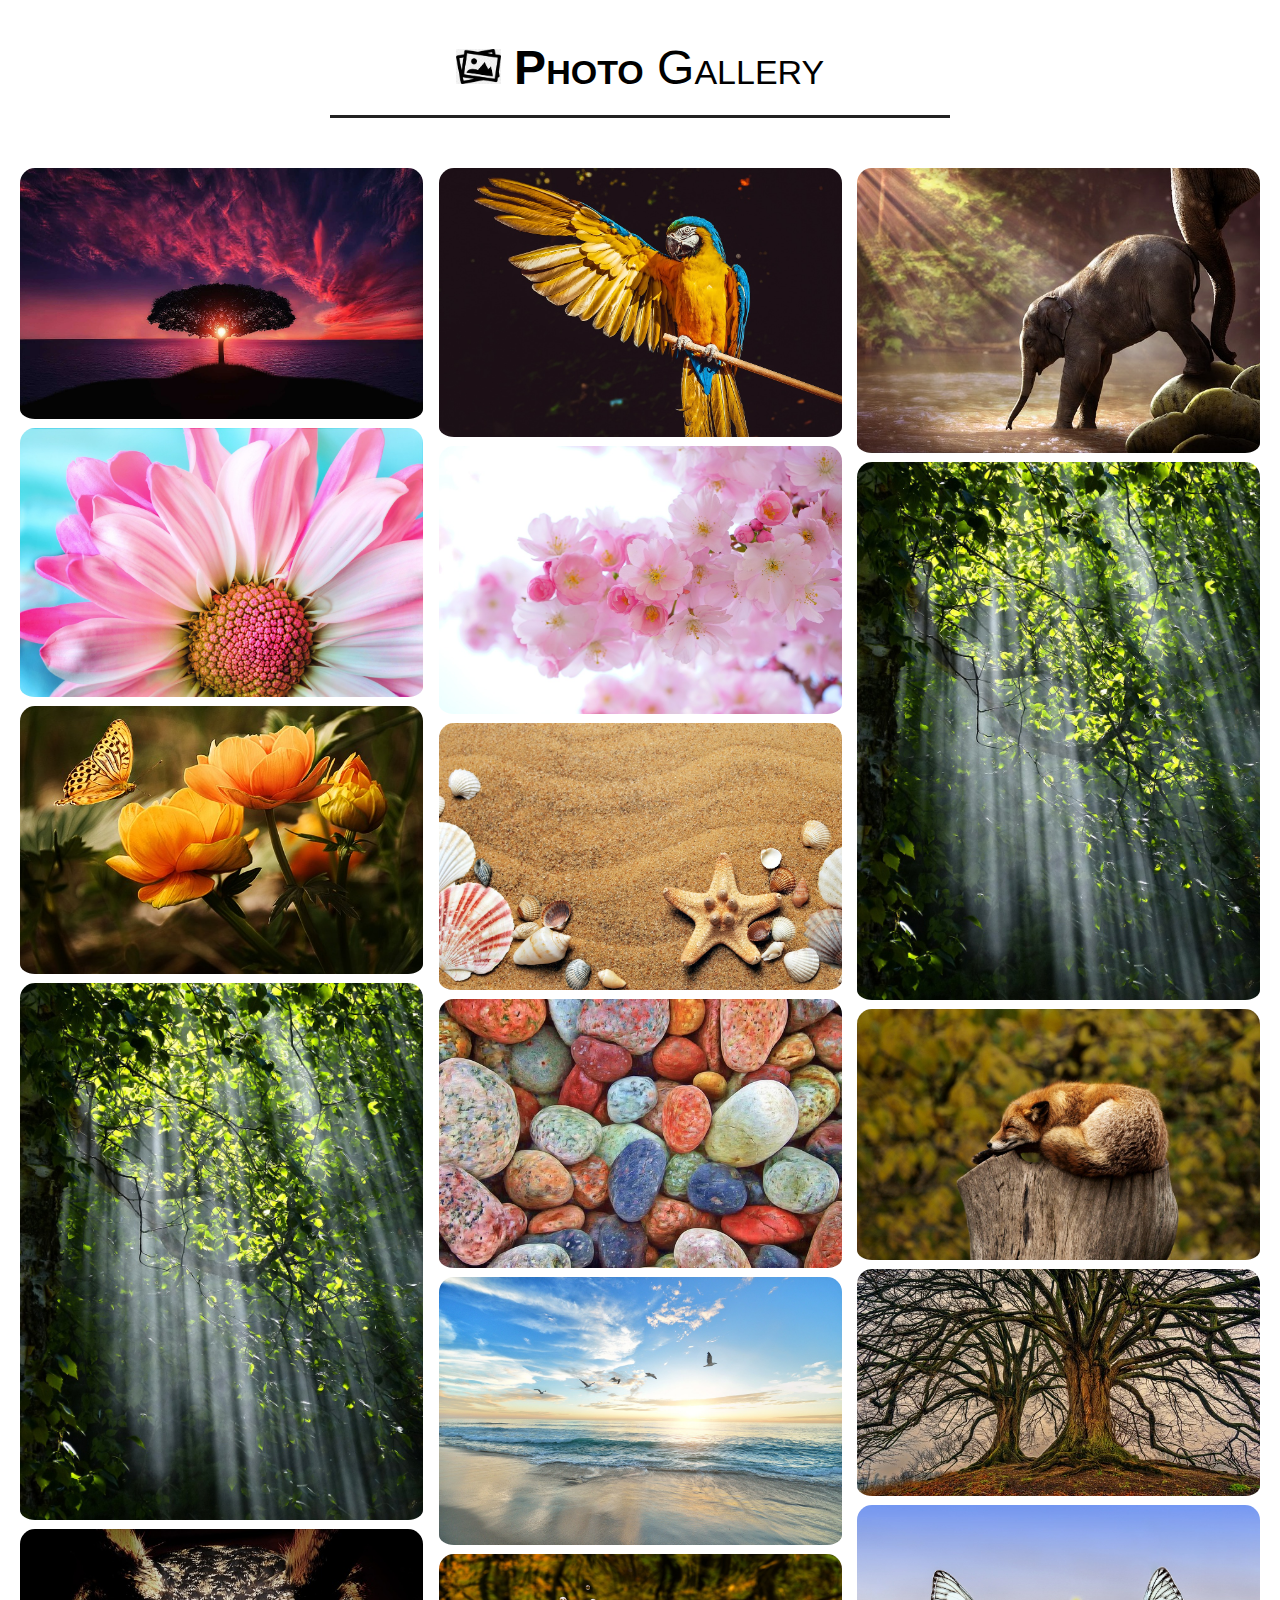
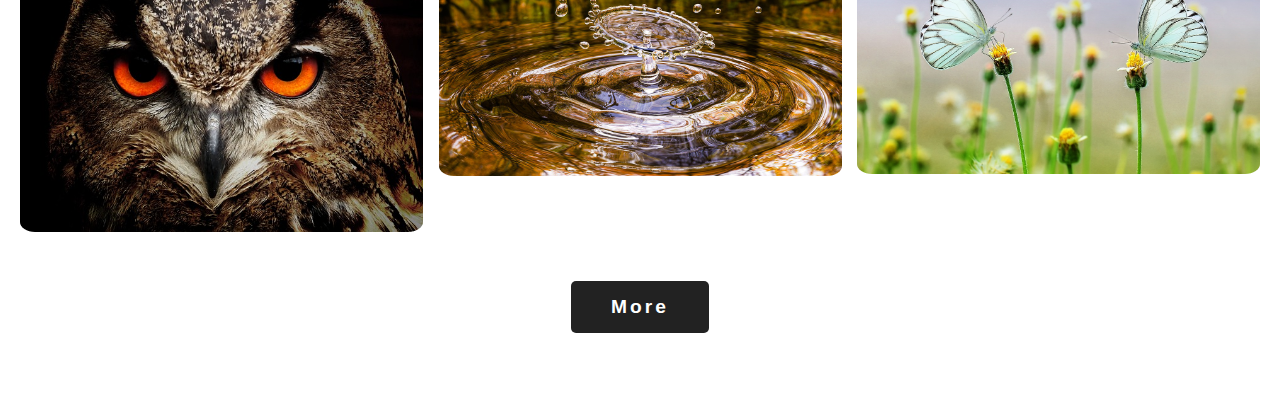
<file: PhotoGallery/index.html>
<!DOCTYPE html>
<html lang="en">
<head>
    <meta charset="UTF-8">
    <meta name="viewport" content="width=device-width, initial-scale=1.0">
    <link rel="stylesheet" href="style.css" type="text/css">
    <link rel=icon href="Pictures/icon.jpg">
    <title>Image Gallery</title>
</head>
<body>
    <div class="container">
        <div class="heading">
        <h3><img src="Pictures/heading.jpg" width="45"> Photo <span>Gallery</span></h3> 
        </div>
        <div class="box">
            <div class="full-img" id="fullImgBox">
                <img src="Pictures/1.jpg" id="fullImg">
                <span onclick="closeFullImg()">X</span>
            </div>
            <div class="nature">
            <img src="Pictures/1.jpg" onclick="openFullImg(this.src)">
                <img src="Pictures/2.jpg" onclick="openFullImg(this.src)">
                    <img src="Pictures/3.jpg" onclick="openFullImg(this.src)">
                        <img src="Pictures/4.jpg" onclick="openFullImg(this.src)">
                            <img src="Pictures/5.jpg" onclick="openFullImg(this.src)">
                                
            </div>

            <div class="nature">
                <img src="Pictures/6.jpg" onclick="openFullImg(this.src)">
                    <img src="Pictures/7.jpg" onclick="openFullImg(this.src)">
                        <img src="Pictures/8.jpg" onclick="openFullImg(this.src)">
                            <img src="Pictures/9.jpg" onclick="openFullImg(this.src)">
                                <img src="Pictures/10.jpg" onclick="openFullImg(this.src )">
                                    <img src="Pictures/16.jpg" onclick="openFullImg(this.src )">
                                   
            </div>

            <div class="nature">
                <img src="Pictures/11.jpg" onclick="openFullImg(this.src)">
                    <img src="Pictures/12.jpg" onclick="openFullImg(this.src)">
                        <img src="Pictures/13.jpg" onclick="openFullImg(this.src)">
                            <img src="Pictures/14.jpg" onclick="openFullImg(this.src)">
                                <img src="Pictures/15.jpg" onclick="openFullImg(this.src)">

            </div>

        </div>
        <div class="btn">
            <a href="#">More</a>
        </div>
    </div>
    <script src="script.js"></script>
</body>
</html>
</file>
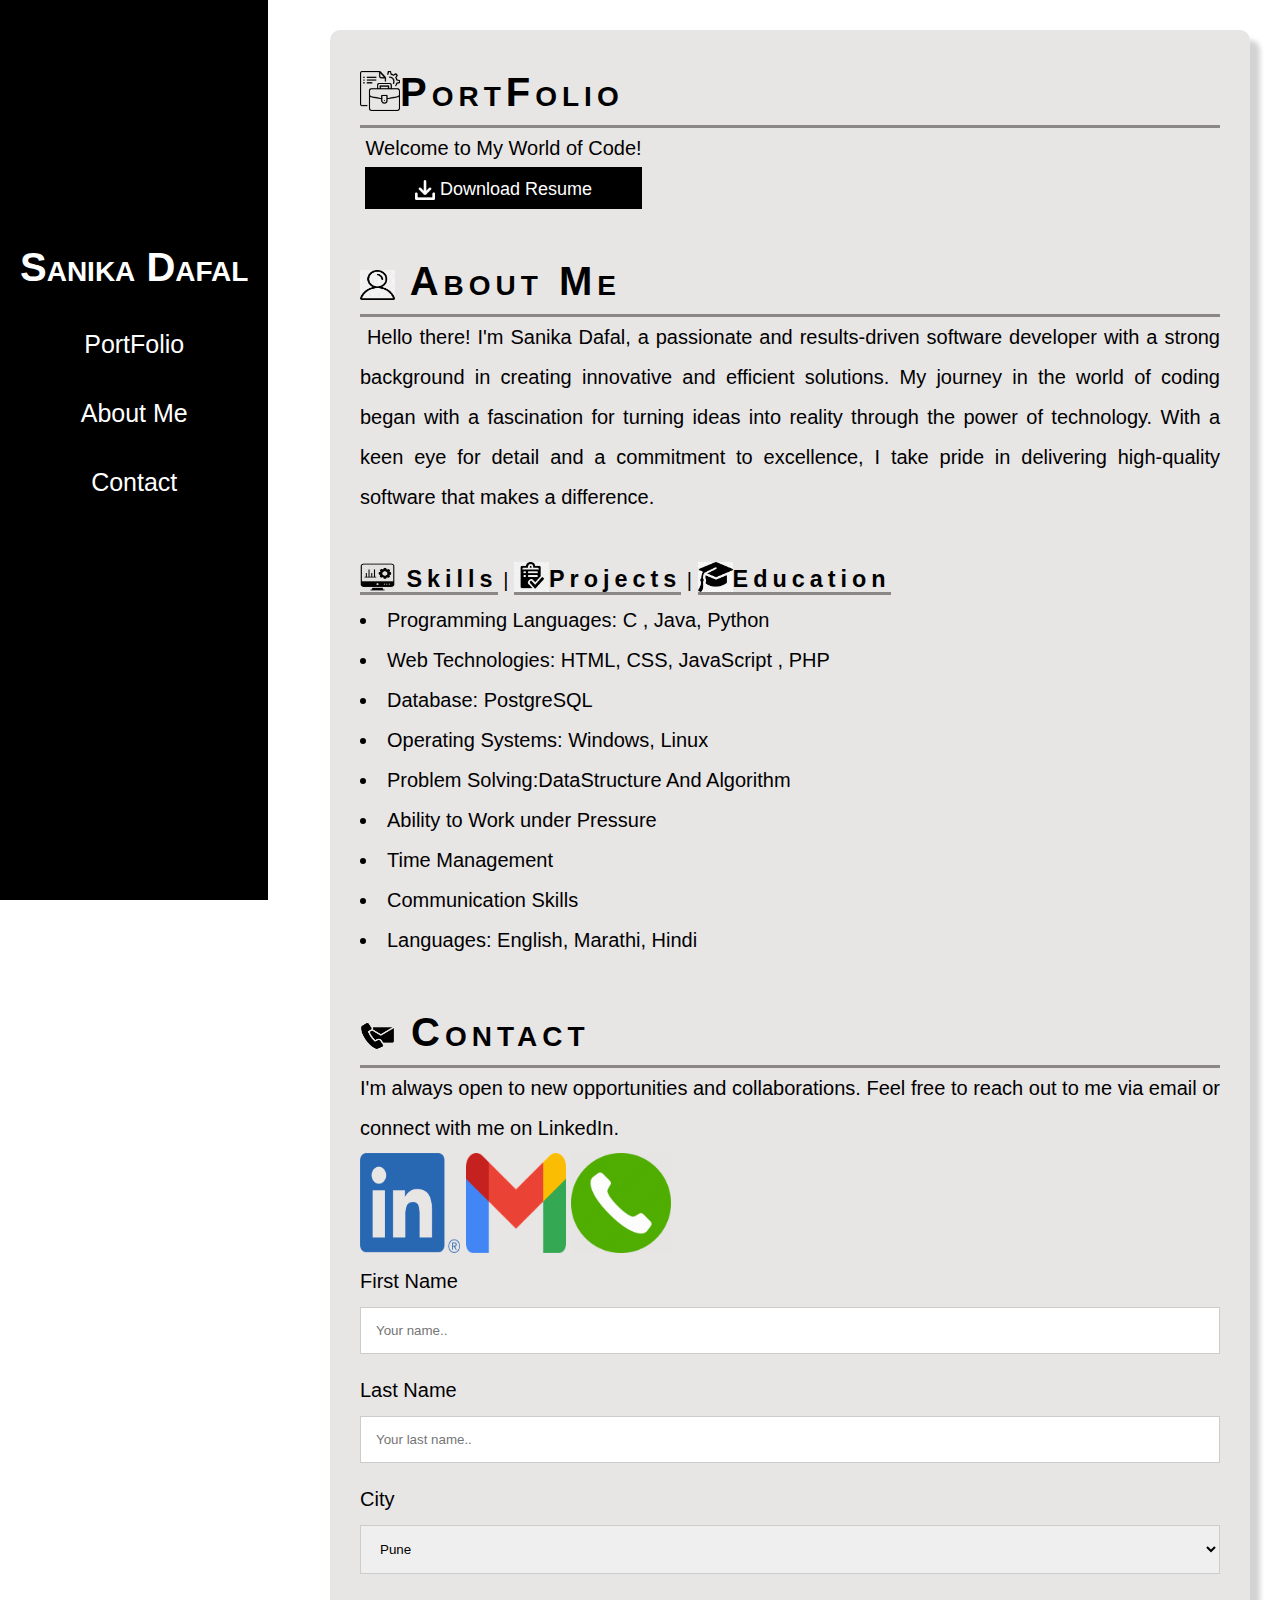
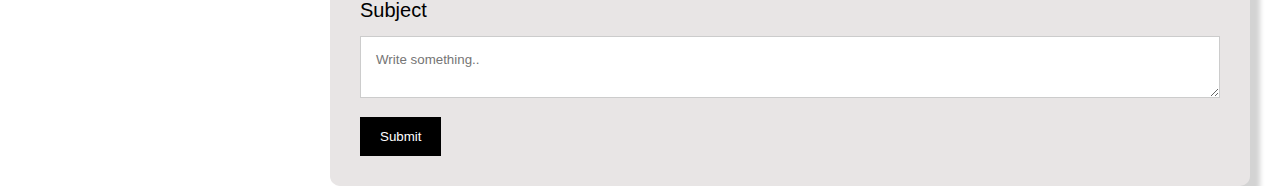
<file: Portfoilo/index.html>
<!DOCTYPE html>
<html lang="en">
<head>
    <meta charset="UTF-8">
    <meta name="viewport" content="width=device-width, initial-scale=1.0">
    <title>PortFolio</title>
    <link rel=icon href="Pictures/portfolio1.png">
    <link rel="stylesheet" href="style.css" type="text/css">
  

</head>
<body>
    <div class="sidenav" >
        <h1 class="menu">Sanika Dafal</h2>
            <!-- <a href='#main' class="menu">Home</a> -->
            <a href="#Portfolio" class="menu">PortFolio</a>
            <a href="#About" class="menu">About Me</a>
            <a href="#Contact" class="menu">Contact</a>
    </div>

    <div class="main" id="Portfolio">
    <h1 ><img src="Pictures/portfolio.png" height="40" width="40">PortFolio</h1>
        <p>&nbsp;Welcome to My World of Code!<br>
            <span><a id="rbox" href="SanikaDafalResume.pdf" download="Resume">
                <img src="Pictures/download.png"  width="20" height="20"> Download Resume
              </a>
            </span>
        </p>
        <br>
        <h1 id="About"><img src="Pictures/aboutme.png" height="30" width="35"> About Me</h1>
            &nbsp;Hello there! I'm Sanika Dafal, a passionate and results-driven software developer with a strong background in 
            creating innovative and efficient solutions. My journey in the world of coding began with a fascination for turning 
            ideas into reality through the power of technology. With a keen eye for detail and a commitment to excellence, 
            I take pride in delivering high-quality software that makes a difference.
        
        <br>
        <br>
        <div class="aboutme">
            <div class="heading">

                <h3 onclick="openmesg1()"><img src="Pictures/skills.png" height="30" width="35"> Skills</h3> |
                <h3 onclick="openmesg2()"><img src="Pictures/project.png" height="30" width="35">Projects</h3> |
                <h3 onclick="openmesg3()"><img src="Pictures/education.png" height="30" width="35">Education</h3> 
            
            </div>
                    
            <div class="smesg" id="smesg">
                <ul>
                    <li>Programming Languages: C , Java, Python</li>
                    <li>Web Technologies: HTML, CSS, JavaScript , PHP</li>
                    <li>Database: PostgreSQL</li>
                    <li>Operating Systems: Windows, Linux</li>
                    <li>Problem Solving:DataStructure And Algorithm</li>
                    <li>Ability to Work under Pressure</li>
                    <li>Time Management</li>
                    <li>Communication Skills</li>
                    <li>Languages: English, Marathi, Hindi</li>
                </ul>  
            </div>

            <div class="pmesg" id="pmesg">                    
                <dl>
                    <dt> Project Management System (PHP, JavaScript)</dt>
                        <dd>Created a project management application to streamline project workflows. 
                            Integrated user authentication, task assignment, and progress tracking features.
                            PHP for database management and smooth communication between the frontend and backend 
                            components.</dd>
                </dl>

            </div>

            <div class="emesg" id="emesg">
                <dl>
                    <dt><img src="Pictures/university.png" height="20" width="20">Bachelor of Science in Computer Science</dt>
                        <dd>&nbsp; Fergusson College , Pune | 2019 - Present (Expected Graduation 2024)</dd>
                        <dd>&nbsp; CGPA : 8.55</dd>
                    <dt><img src="Pictures/college.png" height="20" width="20">HSC(12th)<dt>
                        <dd>&nbsp; Sir Parashurambhau College, Pune | 2020 - 2021</dd>
                        <dd>&nbsp; Percentage : 75.00% </dd>
                    <dt><img src="Pictures/school.png" height="20" width="20">SSC(10th)</dt>
                        <dd>&nbsp; Maharashtriya Mandal, Pune | 2018 - 2019</dd>
                        <dd>&nbsp; Percentage : 64.60% </dd>
            
                    </dl>  

            </div>
        </div>
       
        <br>
        <h1 id="Contact"><img src="Pictures/contact.png" height="30" width="35"> Contact</h1>
            <form>
                <p>I'm always open to new opportunities and collaborations. Feel free to reach out to me via email  or connect with me on LinkedIn.
                <br><a href="https://www.linkedin.com/in/sanikadafal/"><img src="Pictures/logo.png" height="100" width="100"></a>
                <a href="mailto:dafalsanika30@gmail.com"><img src="Pictures/logo1.png" height="100" width="100"></a>
                <a href="tel:+91-7709828156"><img src="Pictures/call.png" height="100" width="100"></a><br>
                </p>
            
                First Name<input type="text" placeholder="Your name..">
                Last Name<input type="text" placeholder="Your last name..">
                City<select>
                    <option>Pune</option>
                    <option>Mumbai</option>
                    <option>Nagpur</option>
                    <option>Thane</option>
                    <option>Nashik</option>
                </select>
                Subject<textarea id="subject" name="subject" placeholder="Write something.."></textarea>
                <input type="submit" value="Submit">
            </form>
    </div> 
    <script src=script.js></script>
</body>
</html>
</file>
<file: PhotoGallery/style.css>
*{
    font-family:'Gill Sans', 'Gill Sans MT', Calibri, 'Trebuchet MS', sans-serif;
    margin:0;
    padding:0;
    box-sizing: border-box;
    background-color: white;
}

.container{
    display:flex;
    flex-direction:column;
    justify-content:center ;
    align-items: center;
    text-align: center;
    margin:40px 20px 0px 20px;

}

.container .heading{
    width:50%;
    padding-bottom: 50px;
}
.container .heading h3{
    font-size: 3em;
    font-weight: bolder;
    padding-bottom: 20px;
    border-bottom: 3px solid #222;
    font-variant: small-caps;
    color: black;

}

.container .heading h3 span{
    font-weight: 100;
}

.container .box{
    display:flex;
    flex-direction: row;
    justify-content: space-between;    
}

.container .box .nature{
    display:inline;
    flex-direction: column;
    width:32.5%;
}

.container .box .nature img{
    width:100%;
    height: auto;
    border-radius: 15px;
    padding-bottom: 5px;
    
}

.container .box .nature img:hover{
    transform:scale(1.2) ;
    border-radius: 20px;
    box-shadow: 0 32px 75px rgba(68,77,136,0.2);
}

.container .box .full-img{
    width:100%;
    height: 100vh;
    background: rgba(0,0,0,0.9);
    position: fixed;
    top:0;
    left:0;
    display:none;
    align-items:center;
    justify-content: center;
    z-index: 100;
}
.container .box .full-img img{
    width:90%;
    max-width: 500px;
}


.full-img span{
    position: absolute;
    top:5%;
    right: 5%;
    font-size: 30px;
    color: white;
    cursor: pointer;
    background-color: #222;
}
.container .btn{
    margin:40px 0 70px 0;
    background-color: #222;
    padding: 15px 40px ;
    border-radius: 5px;
}

.container .btn a{
    color:white;
    font-size:1.2em;
    text-decoration: none;
    font-weight: bolder;
    letter-spacing: 3px;
    background-color: #222;
}

@media only screen and (max-width:769px){
    .container .box{
        flex-direction: column;
    }

    .container .box .nature{
        width:100%;
    }

}

@media only screen and (max-width:643px){
    .container .heading{
        width:100%;
    }
    .container .heading h3{
        font-size: 1em;
        
    }    
}
</file>
<file: Portfoilo/style.css>
* {
    margin: 0;
    padding: 0;
    box-sizing: border-box;
    font-family:'Gill Sans', 'Gill Sans MT', Calibri, 'Trebuchet MS', sans-serif;

}

.sidenav {
    height: 100%;
    max-width:300px;
    position: fixed;
    z-index: 1;
    background-color: black;
    overflow : auto;
    
}


.sidenav a,.sidenav h1{
    color:white;
    text-align:center;
    position: relative;
    font-family:'Gill Sans', 'Gill Sans MT', Calibri, 'Trebuchet MS', sans-serif;
    top:25%;
    text-decoration: none;
    font-size: 25px;
    display:block;
    font-weight: normal;
    padding: 20px;
}

.sidenav h1{
    font-variant: small-caps;
    font-size:40px;
    font-weight: bold;
}

.sidenav a:hover{
    background-color: rgb(192, 188, 188);
    color: black;
}

.main{
    max-width: 100%;
    height: auto;
    padding: 30px;
    color: #000;
    margin-left: 330px;
    margin-right: 30px;
    background-color: rgb(232, 229, 229);
    border-radius: 10px;
    list-style-position: inside;
    font-size:20px;
    display:block;
    text-align: justify;
    line-height: 40px;
    position:absolute;
    top:30px;  
    margin-bottom: 30px; 
    box-shadow: 10px 10px 5px lightgray ;

}



.main h1{
    font-variant: small-caps;
    font-size: 40px;
    font-weight: bold;
    line-height: 65px;
    letter-spacing: 5px;
    border-style:none none solid none;
    border-color: rgb(139, 135, 135);
    cursor: pointer;

}

.main h1:hover{
    border-style:none none solid none;
    border-color: black;
}

.main h2{
    font-variant: small-caps;
    font-size: 40px;
    font-weight: bold;
    line-height: 65px;
    letter-spacing: 5px;
    border-style:none none solid none;
    border-color: rgb(139, 135, 135);
    cursor: pointer;
}

 .main h2:hover{
    border-style:none none solid none;
    border-color: black;
}

input[type=text], select, textarea {
    width: 100%;
    padding: 15px;
    border: 1px solid #ccc;
    margin-top: 6px;
    margin-bottom: 16px;
    resize: vertical;
    display:block
}

input[type=text]:focus{
    border:1px solid #555
}

input[type=submit] {
    background-color: black;
    color: white;
    padding: 12px 20px;
    border: none;
    cursor: pointer;
}

input[type=submit]:hover {
    background-color: #45a049;
}

span #rbox{
    text-decoration-line: none;
    background-color:black;
    text-align: center;
    font-size: large;
    margin:5px;
    padding: 12px;
    padding-left: 50px;
    padding-right: 50px;
    padding-bottom: 10px;
    color: white;
    

}

#rbox:hover{
   color: green
}

img{
    position: relative;
    top: 5px;
}

dd{
    text-indent:50px
}

.aboutme .heading h3{
    display:inline;
    cursor: pointer;
    border-style:none none solid none;
    border-color: rgb(139, 135, 135);
    letter-spacing: 5px;
}

.aboutme .heading h3:hover{
    border-color:black;
}

.aboutme .pmesg ,.aboutme .emesg{
    display:none;
}

@media only screen and (max-width:637px){
    .sidenav{
        max-width:150px;
    }

    .main{
        margin-left:160px;
        margin-right: 5px;
    }

    span #rbox{
        margin:0px;
        padding: 5px;
        padding-left: 10px;
        padding-right: 10px;
        padding-bottom: 5px;  
    }
}
</file>
